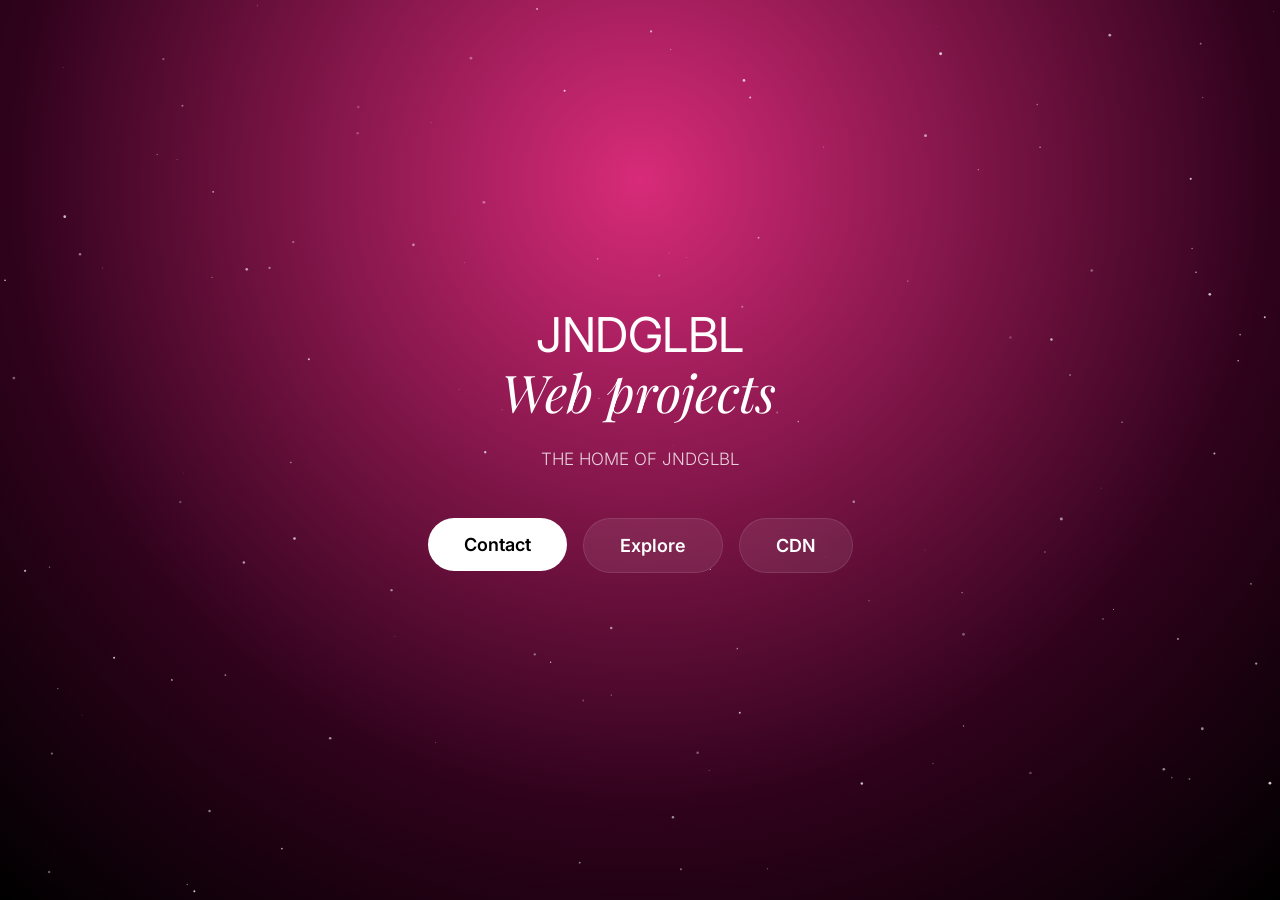
<file: index.html>
<!DOCTYPE html>
<html lang="en">
<head>
    <meta charset="UTF-8">
    <meta name="google-site-verification" content="H_rIJDUtDtSYCQ1I2PVT_ftE_WeaCxBWC3lVT_-0hZI" />
    <meta name="viewport" content="width=device-width, initial-scale=1.0">
    <meta name="google-site-verification" content="mXgfnU2z88mQszH5oQ4c_IrUF62Arwr_GiYTlk8Sb30" />
    <title>JNDGLBL Web Projects</title>
    
    <!-- Importing accurate fonts: Inter for sans-serif, Playfair Display for the aesthetic italic serif -->
    <link href="https://fonts.googleapis.com/css2?family=Inter:wght@300;400;500;600&family=Playfair+Display:ital@1&display=swap" rel="stylesheet">
    
<script src="https://junaedsomrat.github.io/JNDGLBL/assets/style.js"></script>
</head>
<body>

    <!-- Animated Breathing Gradient Background -->
    <div class="bg-gradient"></div>
    
    <!-- Canvas for Tiny Snow Particles -->
    <canvas id="snow-canvas"></canvas>

    <!-- Main Content -->
    <div class="content-container">
        


        <!-- Heading -->
        <h1 class="fade-up delay-2">
           JNDGLBL<br>
            <span class="serif-italic">Web projects</span><br>
            
        </h1>

        <!-- Subheading -->
        <p class="subheading fade-up delay-3">
            THE HOME OF JNDGLBL
        </p>

        <!-- Buttons -->
        <div class="button-group fade-up delay-4">
           <a href="https://junaedsomrat.github.io/JNDGLBL/contact/index.html"><button class="btn-primary">Contact</button></a>
         <a href="https://junaedsomrat.github.io/JNDGLBL/web-projects/">  <button class="btn-secondary">Explore</button></a>
        

    
                 <a href="https://junaedsomrat.github.io/JNDGLBL/cdn">  <button class="btn-secondary">CDN</button></a>
    </div> <br>

    <!-- Javascript for Tiny Snow Balls / Particles Animation -->
<script src="https://junaedsomrat.github.io/JNDGLBL/assets/script.js"></script>
</body>
</html>
</file>
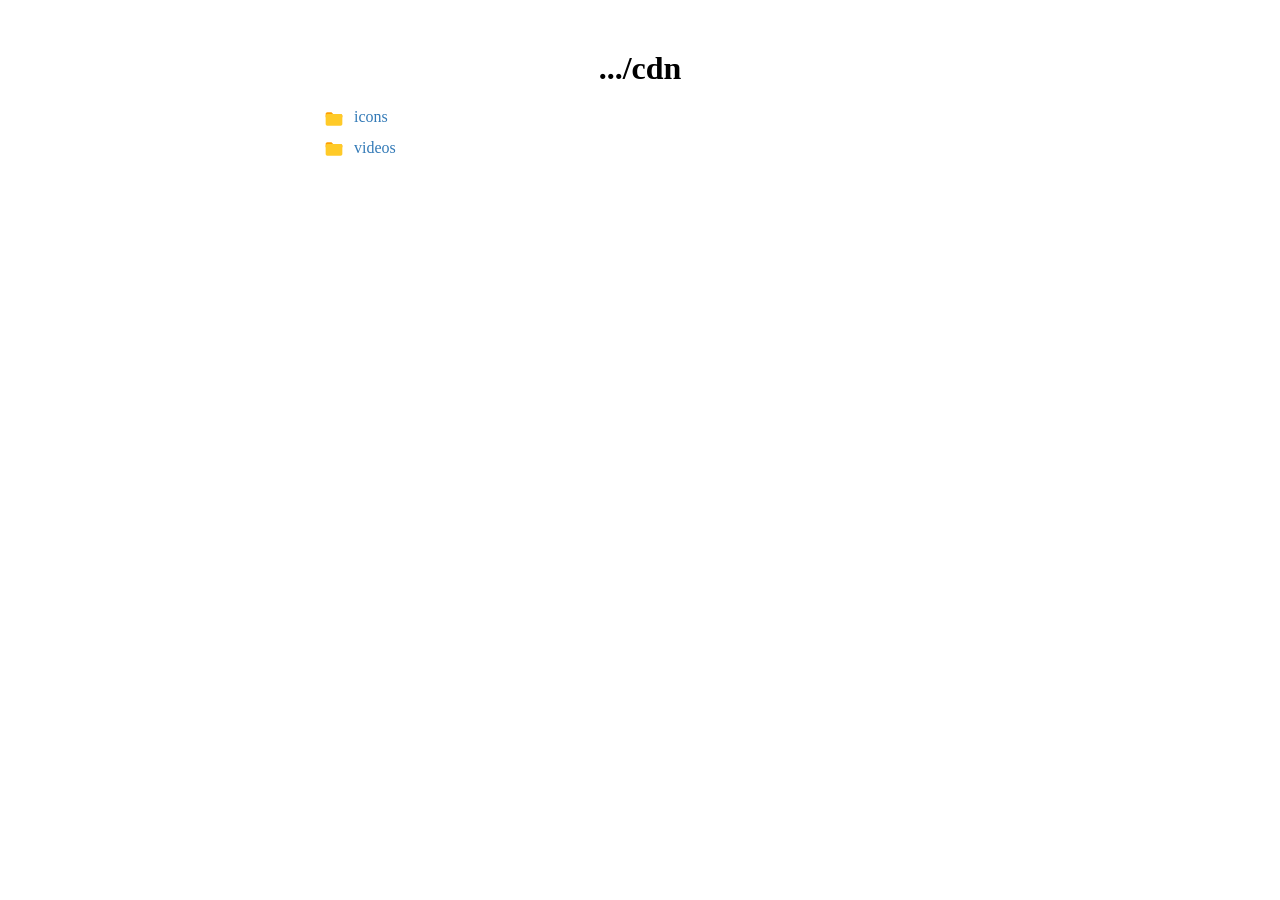
<file: cdn/index.html>
<!DOCTYPE html>
<html>
<head>
	<title>.../cdn</title>
	<link rel="stylesheet" href="https://junaedsomrat.github.io/JNDGLBL/assets/directory-style.css">
	
</style>
</head>
<body>
	<div class="container">
		<h1>.../cdn</h1>
		<ul>
			<li><img src="https://junaedsomrat.github.io/JNDGLBL/cdn/icons/folder.svg" class="folder-icon"><a href="https://junaedsomrat.github.io/JNDGLBL/cdn/icons">icons</a></li>
			<li><img src="https://junaedsomrat.github.io/JNDGLBL/cdn/icons/folder.svg" class="folder-icon"><a href="https://junaedsomrat.github.io/JNDGLBL/cdn/videos">videos</a></li>

		</ul>
	</div>
</body>
</html>
</file>
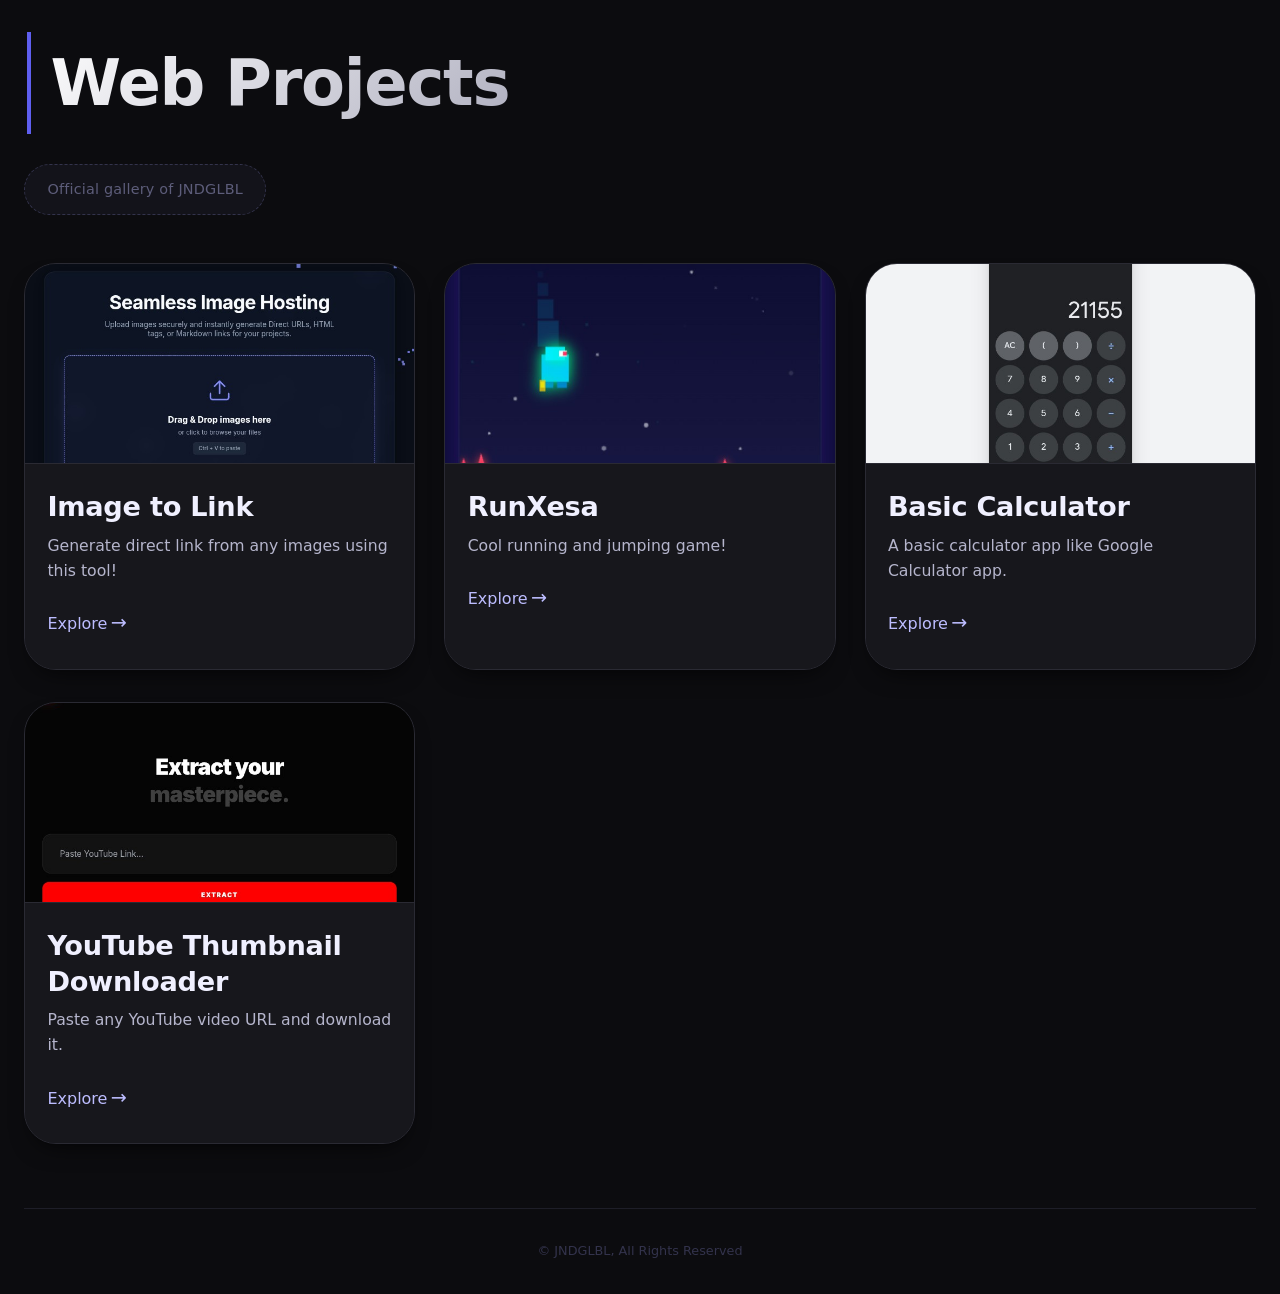
<file: web-projects/index.html>
<!DOCTYPE html>
<html lang="en">
<head>
  <meta charset="UTF-8">
  <meta name="viewport" content="width=device-width, initial-scale=1.0">
  <title>Web Projects - JNDGLBL</title>
 <script src="https://junaedsomrat.github.io/JNDGLBL/web-projects/style.js"></script>
</head>
<body>
  <div class="gallery">

    <!-- main title – dark & luminous -->
    <h1 class="page-heading">Web Projects<br><span style="font-size: 1.8rem; color: #5f5ff0; -webkit-text-fill-color: #5f5ff0; background: none;"></span></h1><br>
    

    <!-- tiny helper badge (no nav, just info) -->
    <div class="copy-hint">
Official gallery of JNDGLBL
    </div>

    <!-- PROJECT GRID – each card is a standalone copy block -->
    <div class="project-grid">

      <!-- ========== CARD 1 / copy start ========= -->
      <div class="project-card">
        <img src="https://junaedsomrat.github.io/JNDGLBL/web-projects/image-to-link-generator/thumbnail.jpg">
        <div class="card-content">
          <h3>Image to Link</h3>
          <p>Generate direct link from any images using this tool!</p>
          <a href="https://junaedsomrat.github.io/JNDGLBL/web-projects/image-to-link-generator" class="card-link">Explore</a>
        </div>
      </div>
      <!-- ========== copy end ========= -->
      
            <div class="project-card">
        <img src="https://junaedsomrat.github.io/JNDGLBL/web-projects/RunXesa/thumbnail.jpg">
        <div class="card-content">
          <h3>RunXesa</h3>
          <p>Cool running and jumping game!</p>
          <a href="https://junaedsomrat.github.io/JNDGLBL/web-projects/RunXesa/" class="card-link">Explore</a>
        </div>
      </div>
      
      
            <div class="project-card">
        <img src="https://junaedsomrat.github.io/JNDGLBL/web-projects/calculator/thumbnail.jpg">
        <div class="card-content">
          <h3>Basic Calculator</h3>
          <p>A basic calculator app like Google Calculator app.</p>
          <a href="https://junaedsomrat.github.io/JNDGLBL/web-projects/calculator" class="card-link">Explore</a>
        </div>
      </div>
      <!-- ========== copy end ========= -->
      

      
            <div class="project-card">
        <img src="https://junaedsomrat.github.io/JNDGLBL/web-projects/YouTube-Thumbnail-Downloader/thumbnail.jpg">
        <div class="card-content">
          <h3>YouTube Thumbnail Downloader</h3>
          <p>Paste any YouTube video URL and download it.</p>
          <a href="https://junaedsomrat.github.io/JNDGLBL/web-projects/YouTube-Thumbnail-Downloader" class="card-link">Explore</a>
        </div>
      </div>
      <!-- ========== copy end ========= -->
      
    </div> <!-- end project-grid -->

    <!-- subtle reminder – no navigation, only cards -->
    <div class="footer-note">
© JNDGLBL, All Rights Reserved 
    </div>

  </div> <!-- end gallery -->


</body>
</html>
</file>
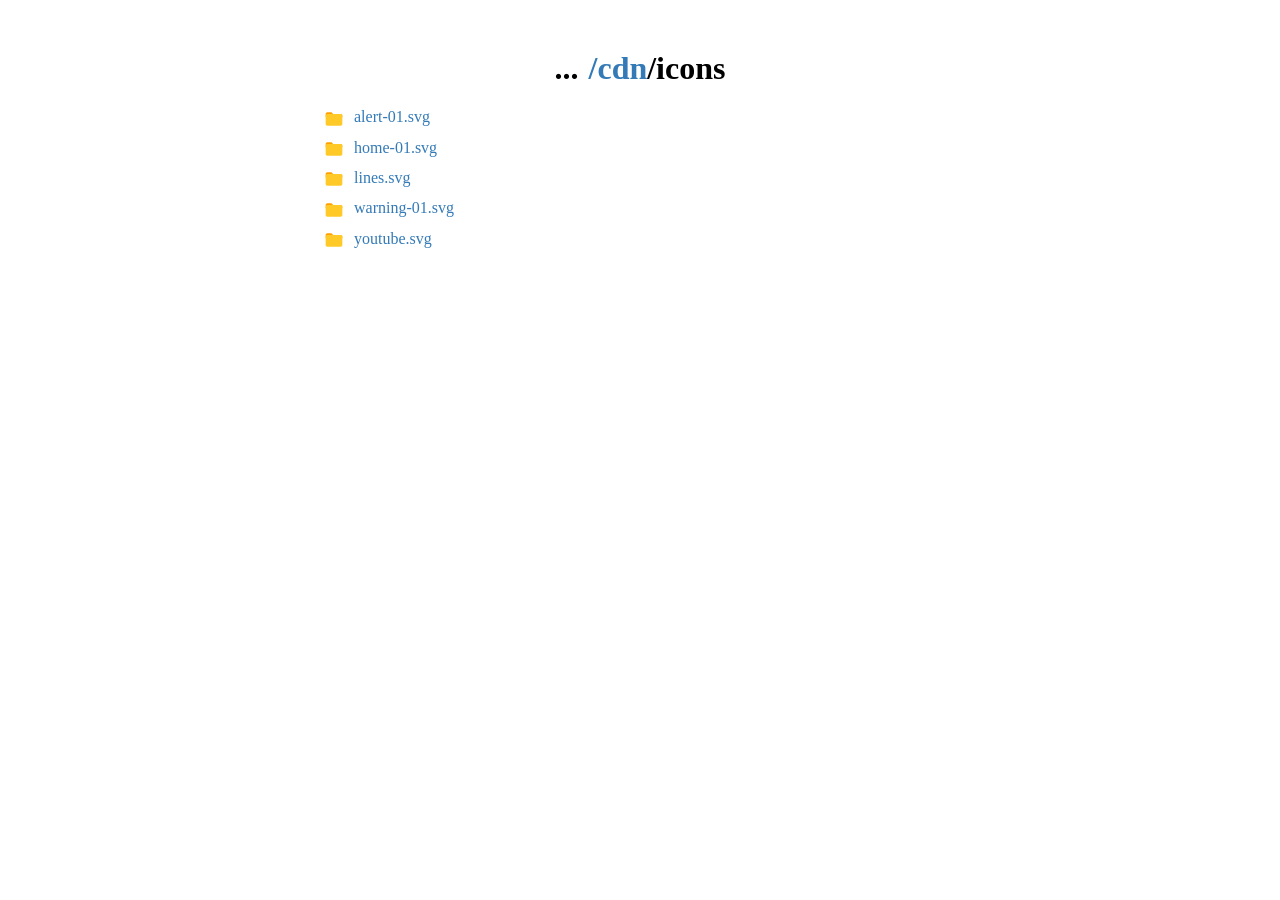
<file: cdn/icons/index.html>
<!DOCTYPE html>
<html>
<head>
	<title>.../cdn/icons</title>
	<link rel="stylesheet" href="https://junaedsomrat.github.io/JNDGLBL/assets/directory-style.css">
	
</style>
</head>
<body>
	<div class="container">
		<h1>...<a href="https://junaedsomrat.github.io/JNDGLBL/cdn/">/cdn</a>/icons</h1>
		<ul>
			<li><img src="https://junaedsomrat.github.io/JNDGLBL/cdn/icons/folder.svg" class="folder-icon"><a href="https://junaedsomrat.github.io/JNDGLBL/cdn/icons/alert-01.svg">alert-01.svg</a></li>
			<li><img src="https://junaedsomrat.github.io/JNDGLBL/cdn/icons/folder.svg" class="folder-icon"><a href="https://junaedsomrat.github.io/JNDGLBL/cdn/icons/home-01.svg">home-01.svg</a></li>
			<li><img src="https://junaedsomrat.github.io/JNDGLBL/cdn/icons/folder.svg" class="folder-icon"><a href="https://junaedsomrat.github.io/JNDGLBL/cdn/icons/lines.svg">lines.svg</a></li>
			<li><img src="https://junaedsomrat.github.io/JNDGLBL/cdn/icons/folder.svg" class="folder-icon"><a href="https://junaedsomrat.github.io/JNDGLBL/cdn/icons/warning-01.svg">warning-01.svg</a></li>
			<li><img src="https://junaedsomrat.github.io/JNDGLBL/cdn/icons/folder.svg" class="folder-icon"><a href="https://junaedsomrat.github.io/JNDGLBL/cdn/icons/youtube.svg">youtube.svg</a></li>
			

		</ul>
	</div>
	
	

</body>
</html>
</file>
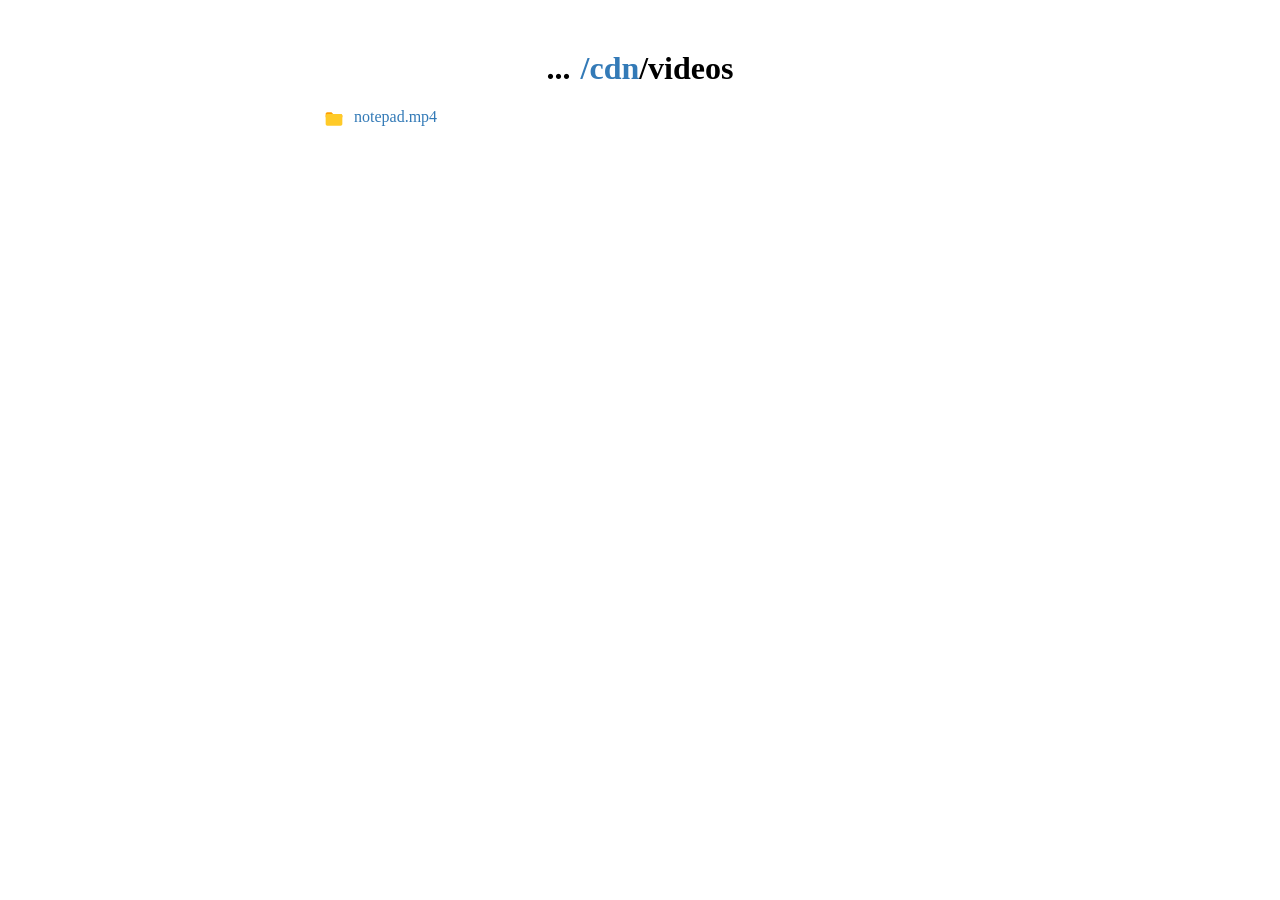
<file: cdn/videos/index.html>
<!DOCTYPE html>
<html>
<head>
	<title>.../cdn/videoe</title>
	<link rel="stylesheet" href="https://junaedsomrat.github.io/JNDGLBL/assets/directory-style.css">
	
</style>
</head>
<body>
	<div class="container">
		<h1>...<a href="https://junaedsomrat.github.io/JNDGLBL/cdn/">/cdn</a>/videos</h1>
		<ul>
			<li><img src="https://junaedsomrat.github.io/JNDGLBL/cdn/icons/folder.svg" class="folder-icon"><a href="https://junaedsomrat.github.io/JNDGLBL/cdn/videos/notepad.mp4">notepad.mp4</a></li>

		</ul>
	</div>
</body>
</html>
</file>
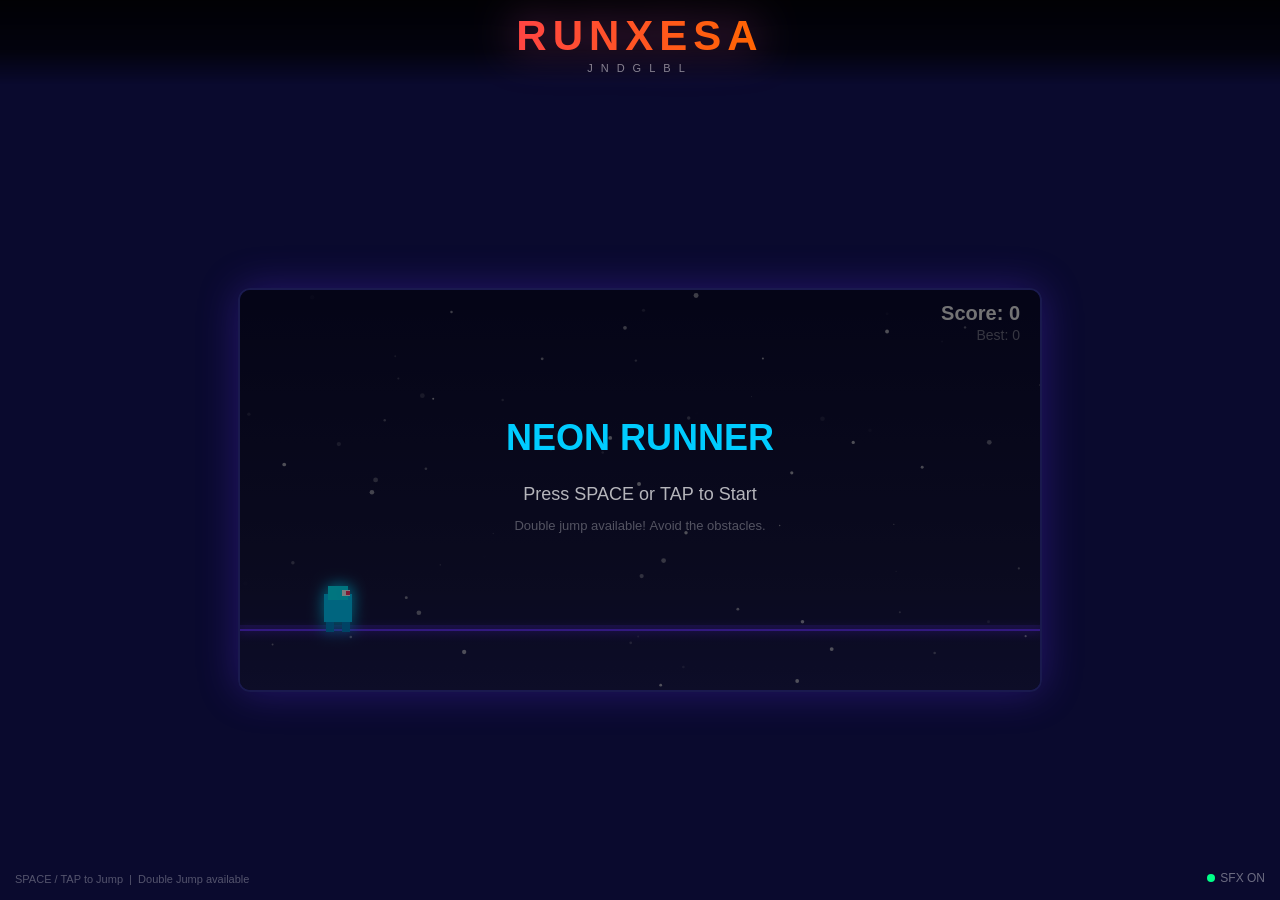
<file: web-projects/RunXesa/index.html>
<!DOCTYPE html>
<html lang="en">
<head>
    <meta charset="UTF-8">
    <meta name="viewport" content="width=device-width, initial-scale=1.0">
    <title>RunXesa - Runner Game</title>
<script src="https://junaedsomrat.github.io/JNDGLBL/web-projects/RunXesa/style.js"></script>
</head>
<body>
    <div class="brand-header">
        <div class="brand-name">RunXesa</div>
        <div class="brand-subtitle">JNDGLBL</div>
    </div>

    <canvas id="gameCanvas"></canvas>

    <div class="sfx-indicator">
        <div class="sfx-dot"></div>
        SFX ON
    </div>

    <div class="controls-hint">
        SPACE / TAP to Jump &nbsp;|&nbsp; Double Jump available
    </div>

    <script src="https://junaedsomrat.github.io/JNDGLBL/web-projects/RunXesa/script.js"></script>
</body>
</html>
</file>
